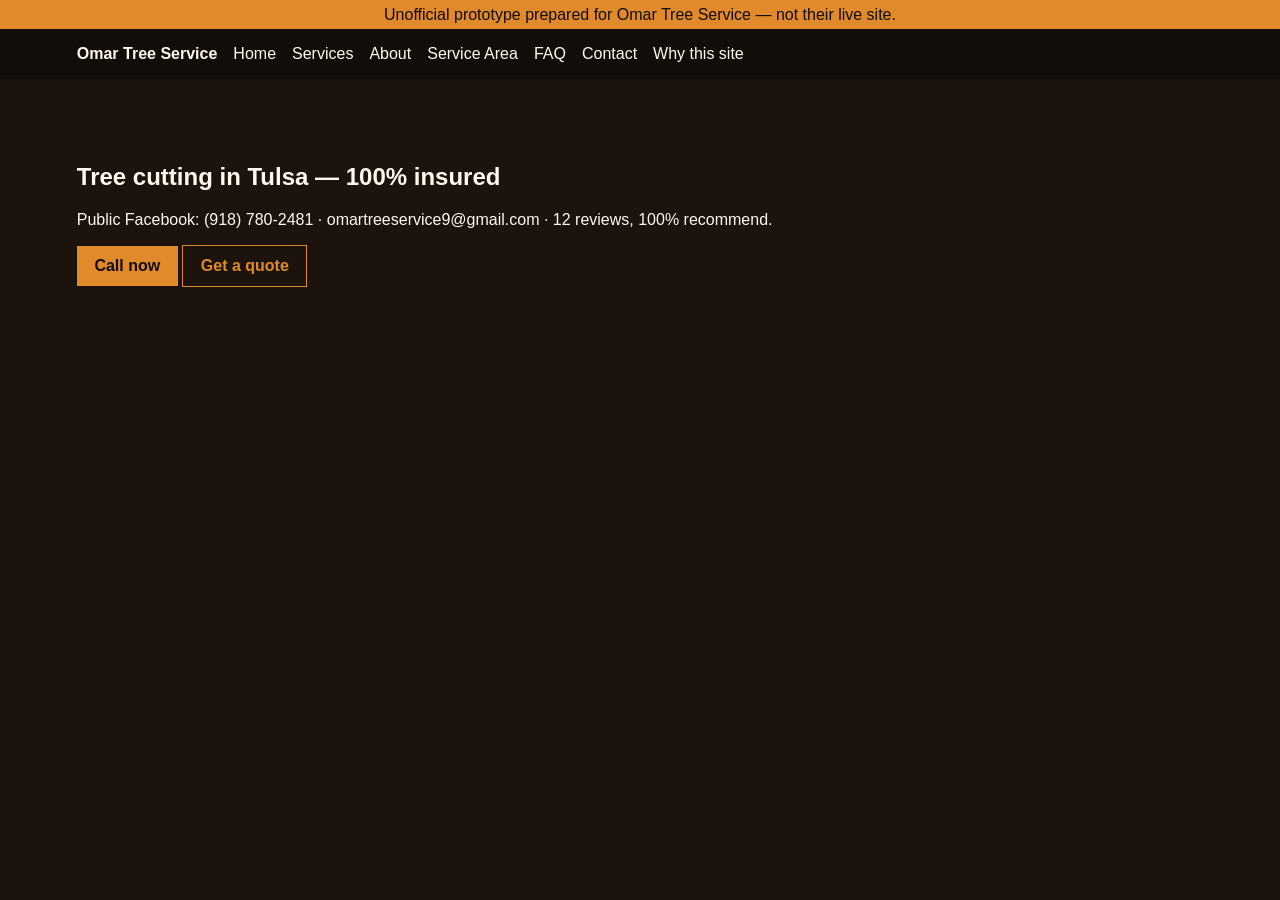
<file: index.html>
<!doctype html><html><head><meta charset="utf-8"><meta name="viewport" content="width=device-width,initial-scale=1"><title>Omar Tree Service | Tulsa</title><link rel="stylesheet" href="styles.css"></head><body><div class="watermark">Unofficial prototype prepared for Omar Tree Service — not their live site.</div><header><strong>Omar Tree Service</strong><nav><a href="index.html">Home</a><a href="services.html">Services</a><a href="about.html">About</a><a href="service-area.html">Service Area</a><a href="faq.html">FAQ</a><a href="contact.html">Contact</a><a href="why-this-site.html">Why this site</a></nav></header><section class="hero"><h1>Tree cutting in Tulsa — 100% insured</h1><p>Public Facebook: (918) 780-2481 · omartreeservice9@gmail.com · 12 reviews, 100% recommend.</p><p><a class="btn" href="tel:+19187802481">Call now</a> <a class="btn ghost" href="contact.html">Get a quote</a></p></section></body></html>
</file>
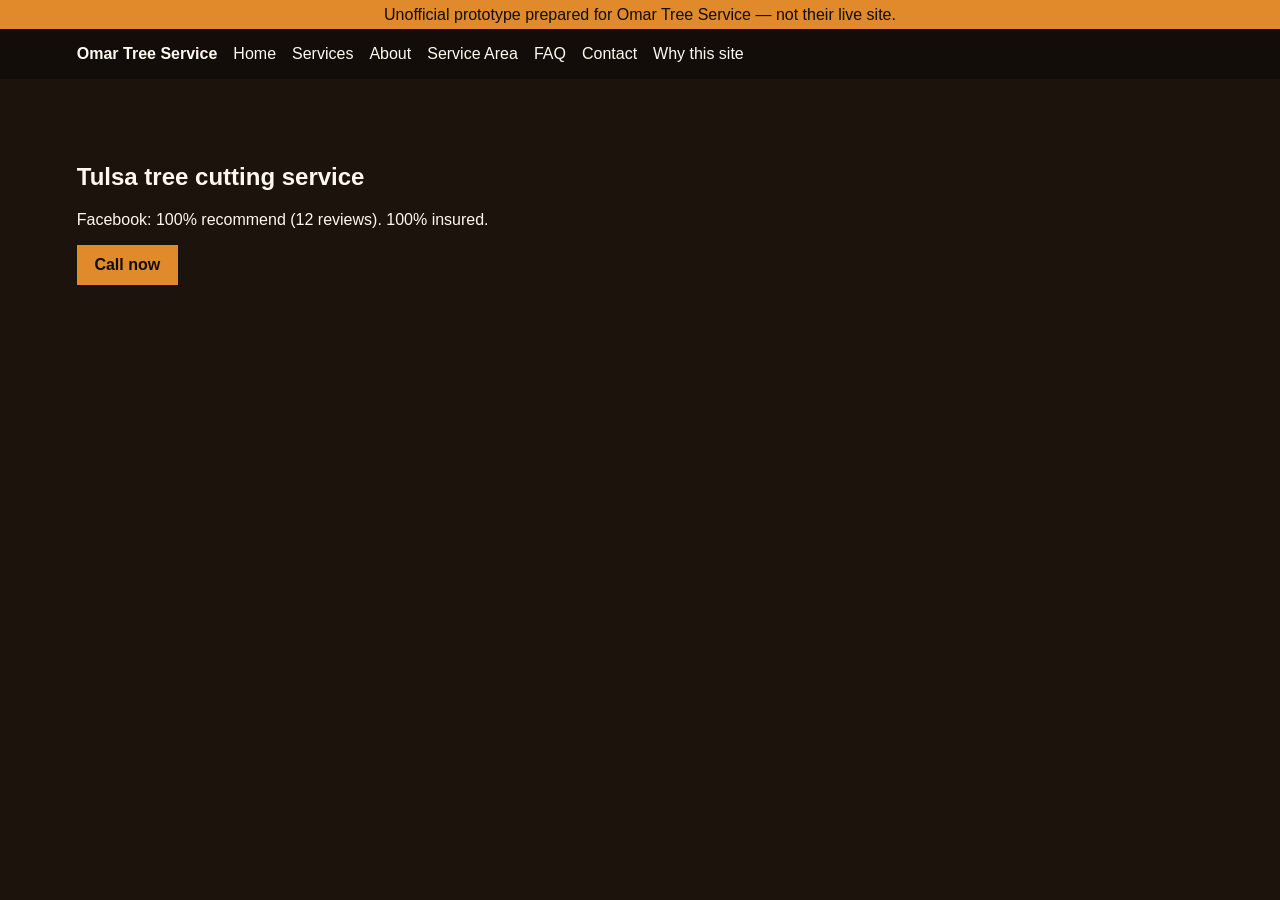
<file: about.html>
<!doctype html><html><head><meta charset="utf-8"><meta name="viewport" content="width=device-width,initial-scale=1"><title>About</title><link rel="stylesheet" href="styles.css"></head><body><div class="watermark">Unofficial prototype prepared for Omar Tree Service — not their live site.</div><header><strong>Omar Tree Service</strong><nav><a href="index.html">Home</a><a href="services.html">Services</a><a href="about.html">About</a><a href="service-area.html">Service Area</a><a href="faq.html">FAQ</a><a href="contact.html">Contact</a><a href="why-this-site.html">Why this site</a></nav></header><section class="hero"><h1>Tulsa tree cutting service</h1><p>Facebook: 100% recommend (12 reviews). 100% insured.</p><p><a class="btn" href="tel:+19187802481">Call now</a></p></section></body></html>
</file>
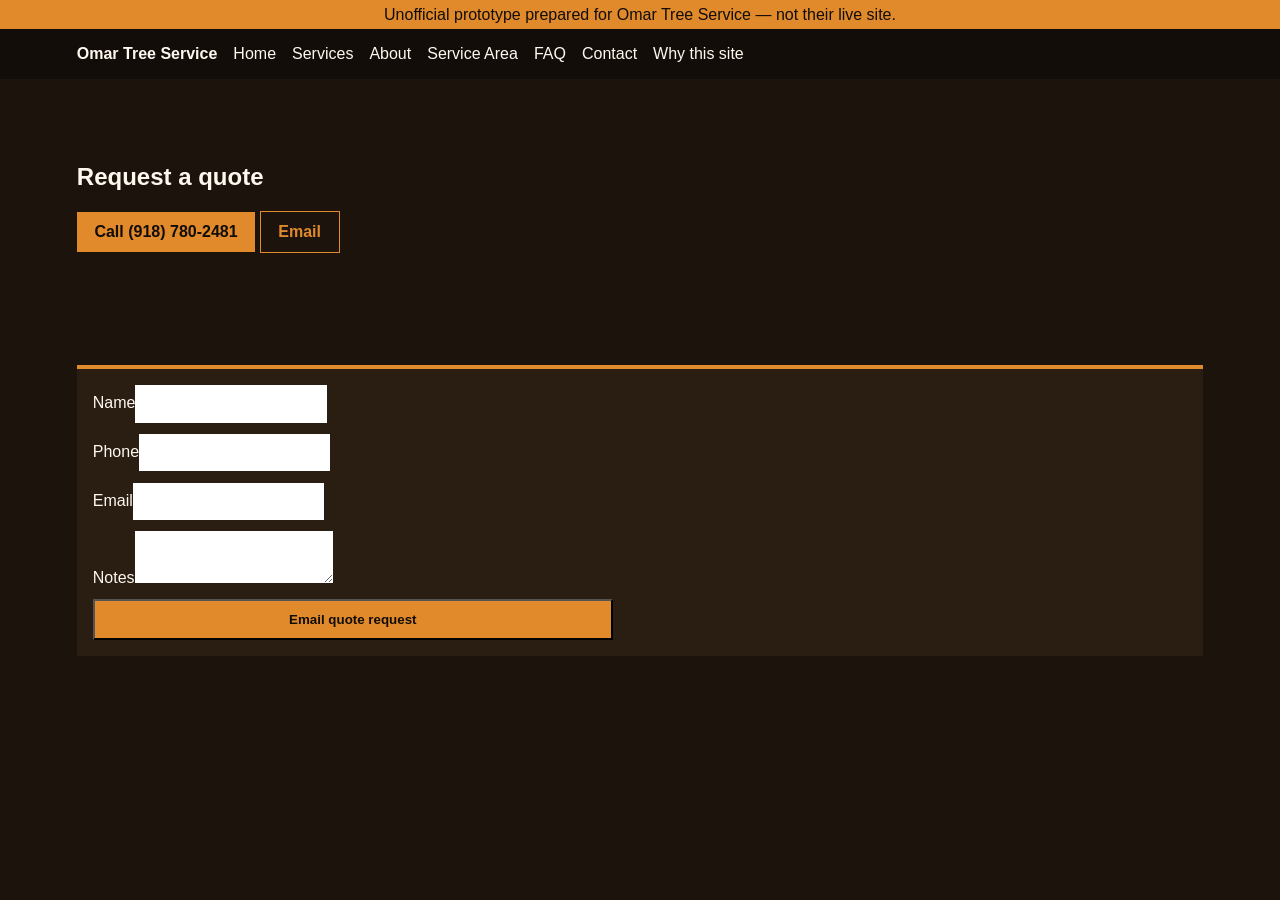
<file: contact.html>
<!doctype html><html><head><meta charset="utf-8"><meta name="viewport" content="width=device-width,initial-scale=1"><title>Contact</title><link rel="stylesheet" href="styles.css"></head><body><div class="watermark">Unofficial prototype prepared for Omar Tree Service — not their live site.</div><header><strong>Omar Tree Service</strong><nav><a href="index.html">Home</a><a href="services.html">Services</a><a href="about.html">About</a><a href="service-area.html">Service Area</a><a href="faq.html">FAQ</a><a href="contact.html">Contact</a><a href="why-this-site.html">Why this site</a></nav></header><section class="hero"><h1>Request a quote</h1><p><a class="btn" href="tel:+19187802481">Call (918) 780-2481</a> <a class="btn ghost" href="mailto:omartreeservice9@gmail.com">Email</a></p></section><div class="grid"><div class="card"><form action="mailto:omartreeservice9@gmail.com" method="post" enctype="text/plain"><label>Name<input name="name" required></label><label>Phone<input name="phone" required></label><label>Email<input type="email" name="email" required></label><label>Notes<textarea name="notes"></textarea></label><button class="btn" type="submit">Email quote request</button></form></div></div></body></html>
</file>
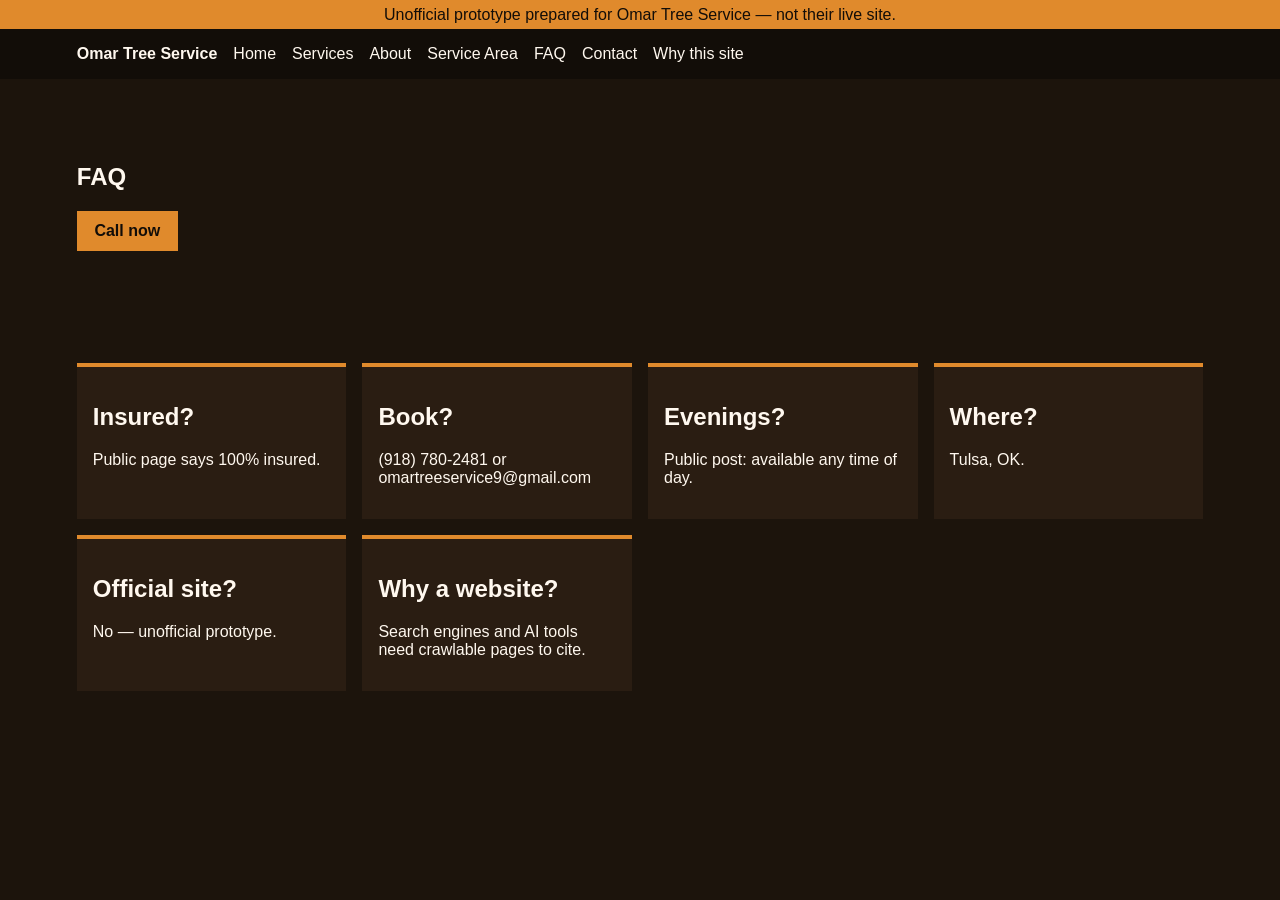
<file: faq.html>
<!doctype html><html><head><meta charset="utf-8"><meta name="viewport" content="width=device-width,initial-scale=1"><title>FAQ</title><link rel="stylesheet" href="styles.css"></head><body><div class="watermark">Unofficial prototype prepared for Omar Tree Service — not their live site.</div><header><strong>Omar Tree Service</strong><nav><a href="index.html">Home</a><a href="services.html">Services</a><a href="about.html">About</a><a href="service-area.html">Service Area</a><a href="faq.html">FAQ</a><a href="contact.html">Contact</a><a href="why-this-site.html">Why this site</a></nav></header><section class="hero"><h1>FAQ</h1><p><a class="btn" href="tel:+19187802481">Call now</a></p></section><div class="grid"><div class="card"><h2>Insured?</h2><p>Public page says 100% insured.</p></div><div class="card"><h2>Book?</h2><p>(918) 780-2481 or omartreeservice9@gmail.com</p></div><div class="card"><h2>Evenings?</h2><p>Public post: available any time of day.</p></div><div class="card"><h2>Where?</h2><p>Tulsa, OK.</p></div><div class="card"><h2>Official site?</h2><p>No — unofficial prototype.</p></div><div class="card"><h2>Why a website?</h2><p>Search engines and AI tools need crawlable pages to cite.</p></div></div></body></html>
</file>
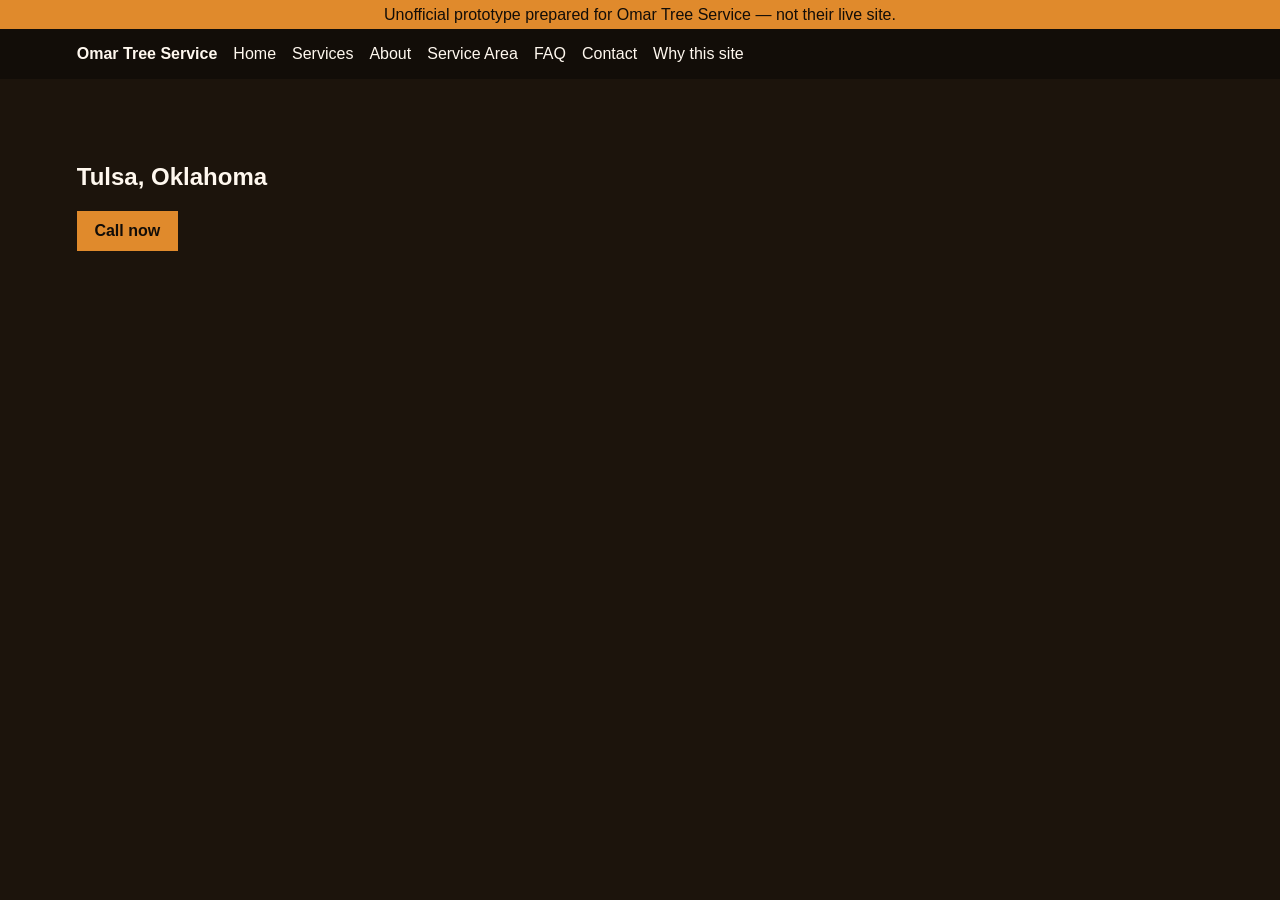
<file: service-area.html>
<!doctype html><html><head><meta charset="utf-8"><meta name="viewport" content="width=device-width,initial-scale=1"><title>Service area</title><link rel="stylesheet" href="styles.css"></head><body><div class="watermark">Unofficial prototype prepared for Omar Tree Service — not their live site.</div><header><strong>Omar Tree Service</strong><nav><a href="index.html">Home</a><a href="services.html">Services</a><a href="about.html">About</a><a href="service-area.html">Service Area</a><a href="faq.html">FAQ</a><a href="contact.html">Contact</a><a href="why-this-site.html">Why this site</a></nav></header><section class="hero"><h1>Tulsa, Oklahoma</h1><p><a class="btn" href="tel:+19187802481">Call now</a></p></section></body></html>
</file>
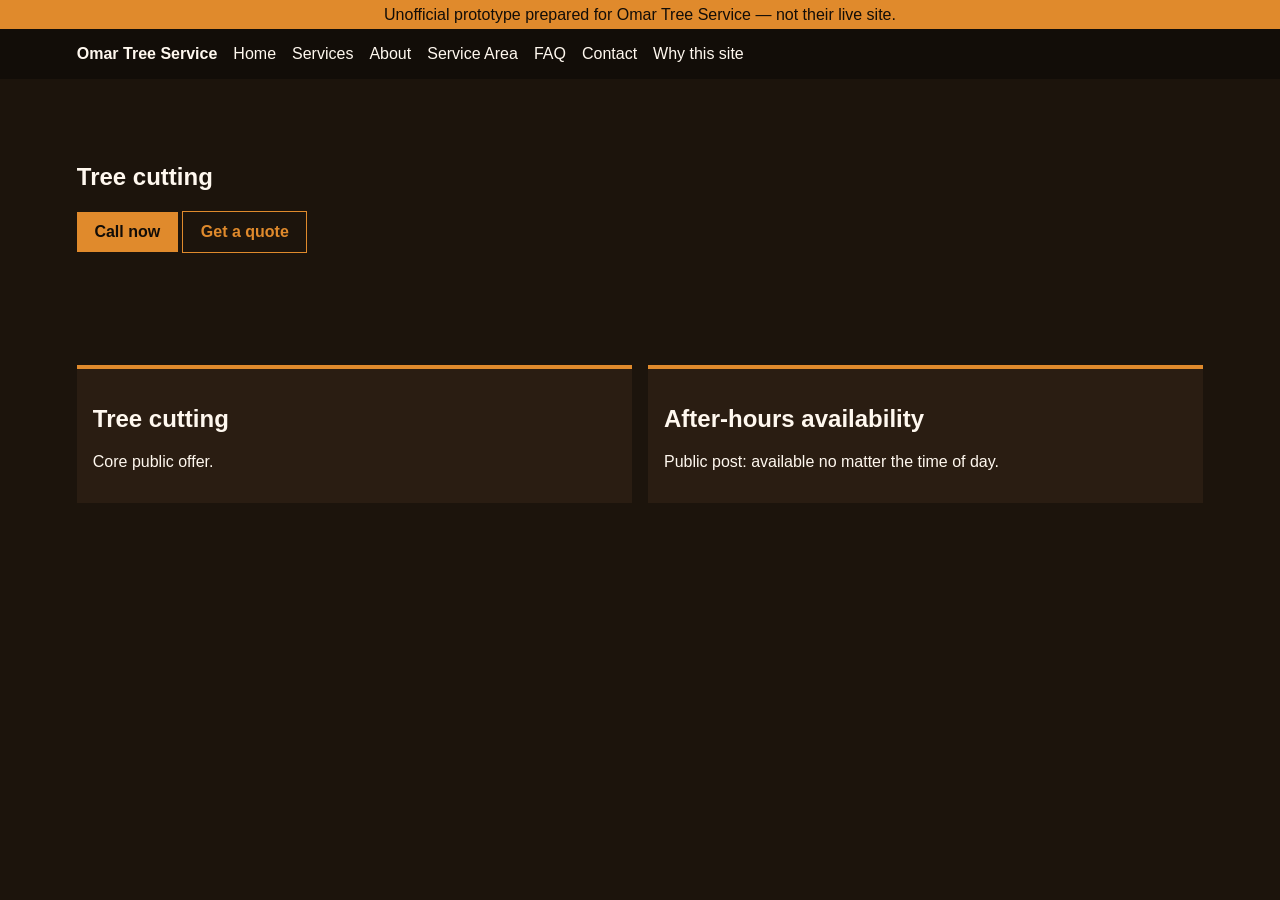
<file: services.html>
<!doctype html><html><head><meta charset="utf-8"><meta name="viewport" content="width=device-width,initial-scale=1"><title>Services</title><link rel="stylesheet" href="styles.css"></head><body><div class="watermark">Unofficial prototype prepared for Omar Tree Service — not their live site.</div><header><strong>Omar Tree Service</strong><nav><a href="index.html">Home</a><a href="services.html">Services</a><a href="about.html">About</a><a href="service-area.html">Service Area</a><a href="faq.html">FAQ</a><a href="contact.html">Contact</a><a href="why-this-site.html">Why this site</a></nav></header><section class="hero"><h1>Tree cutting</h1><p><a class="btn" href="tel:+19187802481">Call now</a> <a class="btn ghost" href="contact.html">Get a quote</a></p></section><div class="grid"><div class="card"><h2>Tree cutting</h2><p>Core public offer.</p></div><div class="card"><h2>After-hours availability</h2><p>Public post: available no matter the time of day.</p></div></div></body></html>
</file>
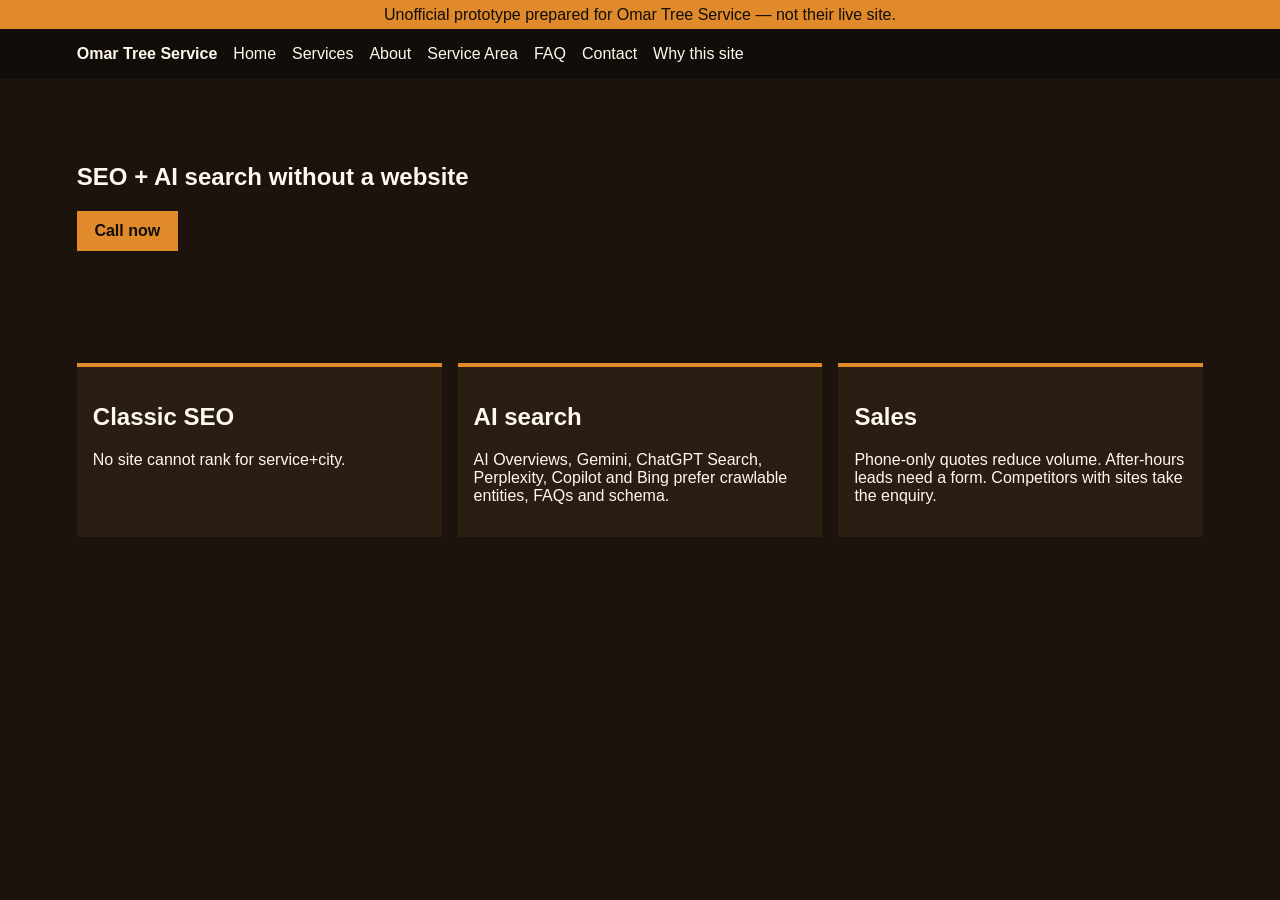
<file: why-this-site.html>
<!doctype html><html><head><meta charset="utf-8"><meta name="viewport" content="width=device-width,initial-scale=1"><title>Why this site</title><link rel="stylesheet" href="styles.css"></head><body><div class="watermark">Unofficial prototype prepared for Omar Tree Service — not their live site.</div><header><strong>Omar Tree Service</strong><nav><a href="index.html">Home</a><a href="services.html">Services</a><a href="about.html">About</a><a href="service-area.html">Service Area</a><a href="faq.html">FAQ</a><a href="contact.html">Contact</a><a href="why-this-site.html">Why this site</a></nav></header><section class="hero"><h1>SEO + AI search without a website</h1><p><a class="btn" href="tel:+19187802481">Call now</a></p></section><div class="grid"><div class="card"><h2>Classic SEO</h2><p>No site cannot rank for service+city.</p></div><div class="card"><h2>AI search</h2><p>AI Overviews, Gemini, ChatGPT Search, Perplexity, Copilot and Bing prefer crawlable entities, FAQs and schema.</p></div><div class="card"><h2>Sales</h2><p>Phone-only quotes reduce volume. After-hours leads need a form. Competitors with sites take the enquiry.</p></div></div></body></html>
</file>
<file: styles.css>
:root{--bg:#1c140c;--panel:#2a1d12;--accent:#e08a2c;--ink:#fff8ef}*{box-sizing:border-box}body{margin:0;font-family:Trebuchet MS,sans-serif;background:var(--bg);color:var(--ink)}a{color:var(--accent)}header,footer{background:#120d08;padding:1rem 6vw;display:flex;flex-wrap:wrap;gap:1rem}nav a{color:var(--ink);text-decoration:none;margin-right:1rem}.btn{display:inline-block;background:var(--accent);color:#120d08;padding:.7rem 1.1rem;text-decoration:none;font-weight:700}.btn.ghost{background:transparent;border:1px solid var(--accent);color:var(--accent)}.hero{padding:4rem 6vw}.grid{display:grid;gap:1rem;padding:2rem 6vw;grid-template-columns:repeat(auto-fit,minmax(220px,1fr))}.card{background:var(--panel);padding:1rem;border-top:4px solid var(--accent)}.watermark{position:sticky;top:0;background:#e08a2c;color:#120d08;text-align:center;padding:.35rem}form{display:grid;gap:.7rem;max-width:520px}input,textarea{padding:.7rem;border:0}
</file>
